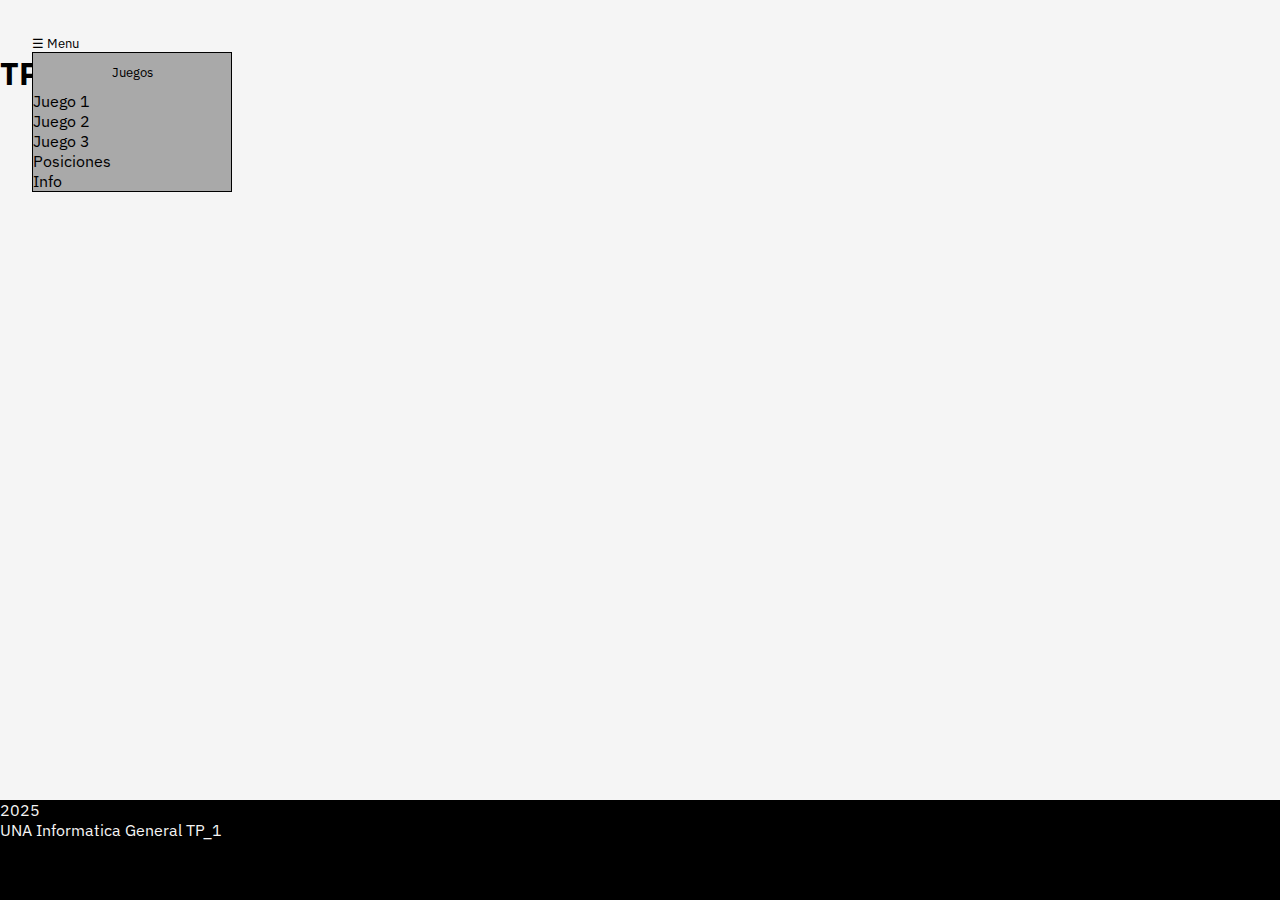
<file: index.html>
<!DOCTYPE html>
<html lang="en">
<head>
    <meta charset="UTF-8">
    <meta name="viewport" content="width=device-width, initial-scale=1.0">
    <link rel="preconnect" href="https://fonts.googleapis.com">
    <link rel="preconnect" href="https://fonts.gstatic.com" crossorigin>
    <link href="https://fonts.googleapis.com/css2?family=IBM+Plex+Sans:ital,wght@0,100..700;1,100..700&display=swap" rel="stylesheet">
    <link rel="stylesheet" href="estilos/estilos.css">
    <title>TP_1 Umabali Granado Diaz</title>
</head>
<body>
    <div class="contenedor">
        <header>
            <nav class="navbar" aria-label="Menú principal">
                <button id="btn_mainmenu"class="btn_menu" aria-controls="main-menu"> 
                    ☰ Menu
                </button>
                <ul id="main_menu" class="menu">
                    <li class="submenu_juegos">
                        <button id="btn_juego" class="btn_menu">Juegos</button>
                        <ul>
                            <li><a role="menuitem" href="#">Juego 1</a></li>
                            <li><a role="menuitem" href="#">Juego 2</a></li>
                            <li><a role="menuitem" href="#">Juego 3</a></li>
                        </ul>
                    </li> 
                    <li><a role="menuitem" href="#">Posiciones</a></li>
                    <li><a role="menuitem" href="#">Info</a></li>
                </ul>
            </nav>
            <h1>TP_1</h1>
        </header>
        <main>
            <h1></h1>
            <p></p>
        </main>
        <footer>
            <p>2025</p>
            <p>UNA Informatica General TP_1</p>
        </footer>
    </div>
</body>
</html>
</file>
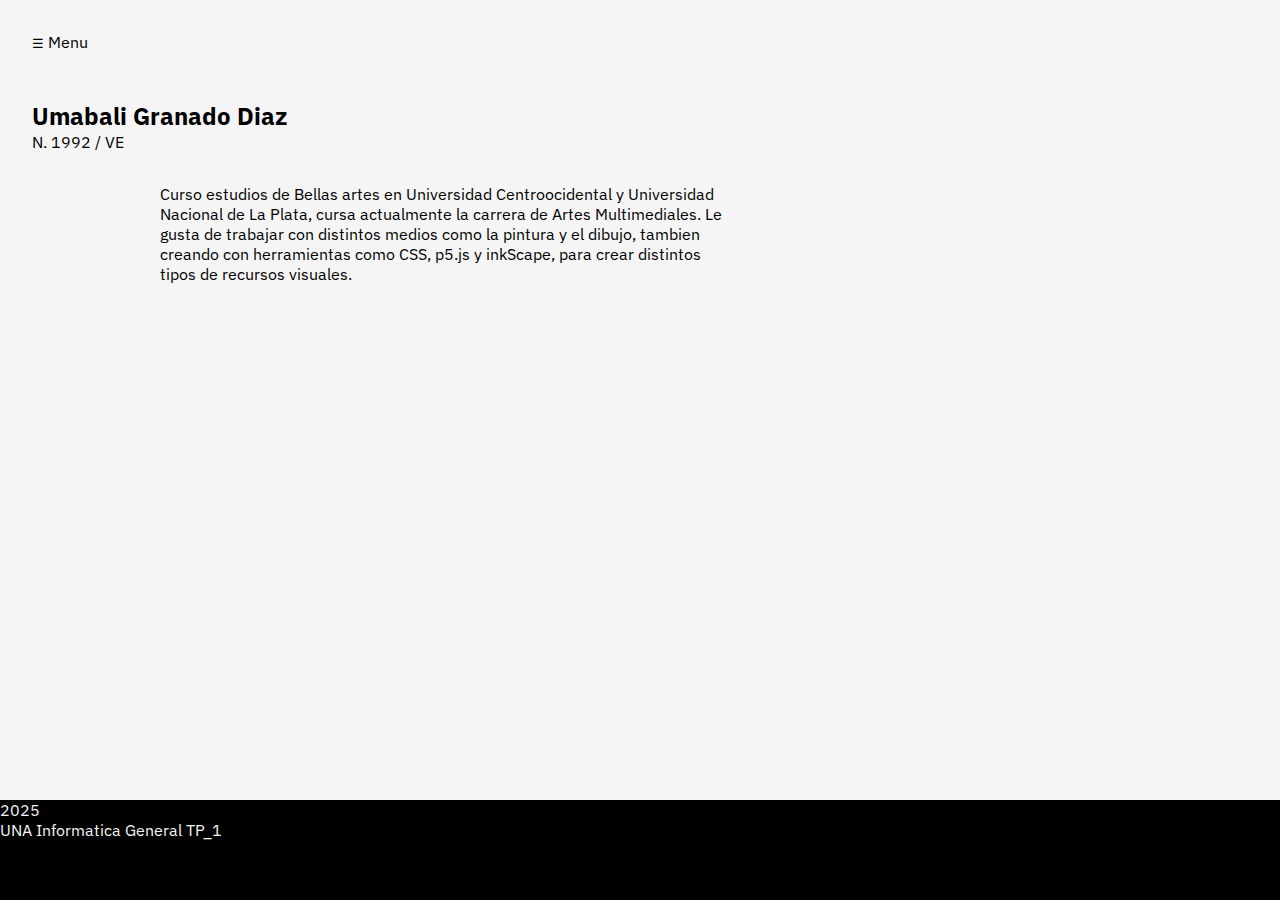
<file: info.html>
<!DOCTYPE html>
<html lang="en">
<head>
    <meta charset="UTF-8">
    <meta name="viewport" content="width=device-width, initial-scale=1.0">
    <link rel="preconnect" href="https://fonts.googleapis.com">
    <link rel="preconnect" href="https://fonts.gstatic.com" crossorigin>
    <link href="https://fonts.googleapis.com/css2?family=IBM+Plex+Sans:ital,wght@0,100..700;1,100..700&display=swap" rel="stylesheet">
    <link rel="stylesheet" href="estilos/estilos.css">
    <title>TP_1 Umabali Granado Diaz</title>
</head>
<body>
    <div class="contenedor">
        <header>
            <nav class="navbar" aria-label="Menú principal">
                <p>
                    <button id="btn_mainmenu" class="btn_menu" aria-controls="main-menu"> ☰ </button>
                    Menu
                </p>
                <ul id="main_menu" class="menu">
                    <li class="item_menu"><a role="menuitem" href="index.html">Inicio</a></li>
                    <li class="submenu_juegos item_menu" >
                        <button id="btn_juego" class="btn_menu">Juegos</button>
                        <ul class="list_juegos"> 
                            <li class="subitem_menu"><a role="menuitem" href="#">Juego 1</a></li>
                            <li class="subitem_menu"><a role="menuitem" href="#">Juego 2</a></li>
                            <li class="subitem_menu"><a role="menuitem" href="#">Juego 3</a></li>
                        </ul>
                    </li> 
                    <li class="item_menu"><a role="menuitem" href="#">Posiciones</a></li>
                    <li class="item_menu"><a role="menuitem" href="#">Info</a></li>
                </ul>
            </nav>
            
        </header>
        <main>
            <h2 class="info_title">Umabali Granado Diaz</h2>
            <p>N. 1992 / VE</p>
            <p class="info_p">Curso estudios de Bellas artes en Universidad Centroocidental y Universidad Nacional de La Plata, cursa actualmente 
                la carrera de Artes Multimediales. Le gusta de trabajar con distintos medios como la pintura y el dibujo, tambien creando 
            con herramientas como CSS, p5.js y inkScape, para crear distintos tipos de recursos visuales.</p>
        </main>
        <footer>
            <p>2025</p>
            <p>UNA Informatica General TP_1</p>
        </footer>
    </div>
</body>
<script src="script.js"></script>
</html>
</file>
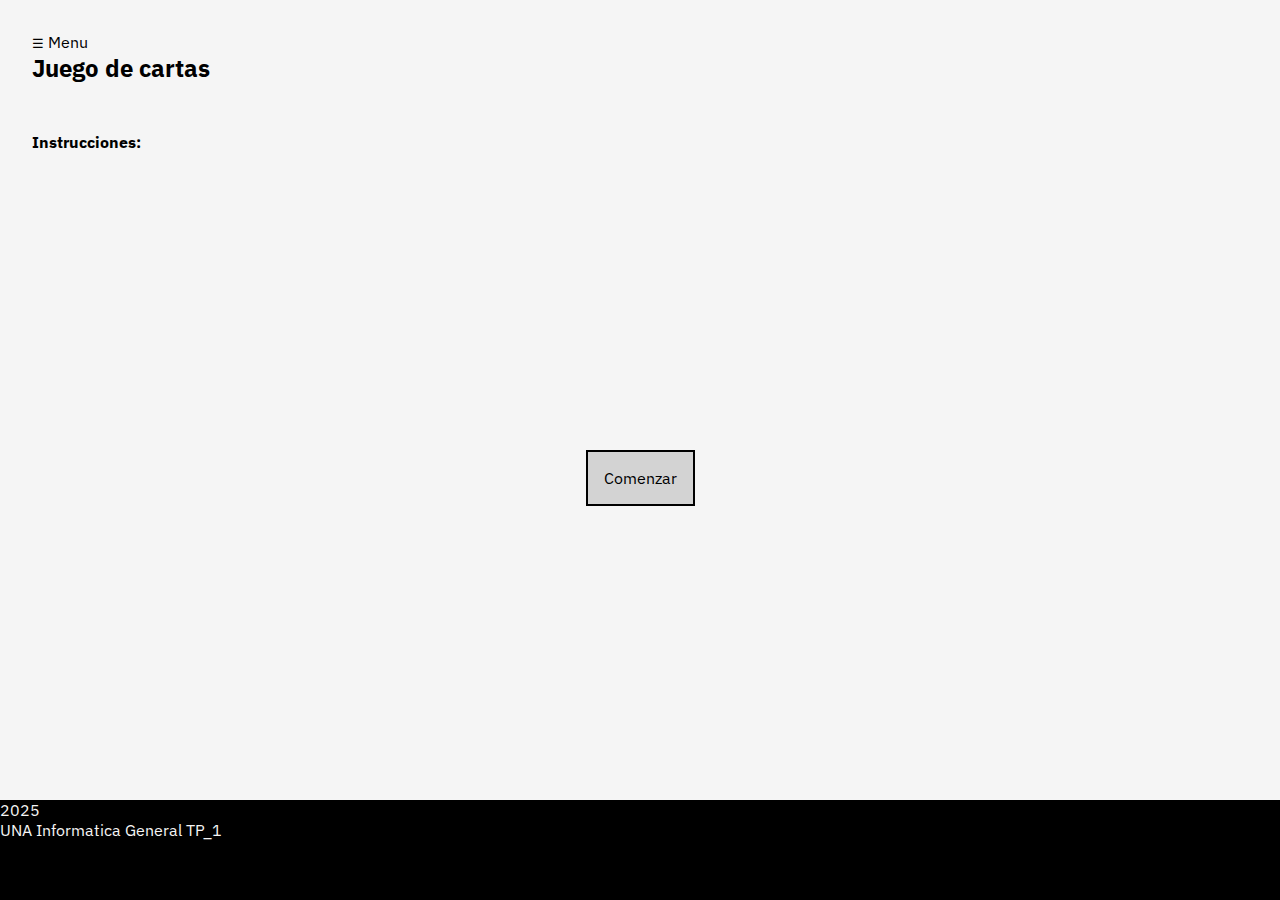
<file: juego_cartas.html>
<!DOCTYPE html>
<html lang="en">
<head>
    <meta charset="UTF-8">
    <meta name="viewport" content="width=device-width, initial-scale=1.0">
    <link rel="preconnect" href="https://fonts.googleapis.com">
    <link rel="preconnect" href="https://fonts.gstatic.com" crossorigin>
    <link href="https://fonts.googleapis.com/css2?family=IBM+Plex+Sans:ital,wght@0,100..700;1,100..700&display=swap" rel="stylesheet">
    <link rel="stylesheet" href="estilos/estilos.css">
    <title>TP_1 Umabali Granado Diaz</title>
</head>
<body>
    <div class="contenedor">
        <header>
            <nav class="navbar" aria-label="Menú principal">
                <p>
                    <button id="btn_mainmenu" class="btn_menu" aria-controls="main-menu"> ☰ </button>
                    Menu
                </p>
                <ul id="main_menu" class="menu">
                    <li class="submenu_juegos" >
                        <button id="btn_juego" class="btn_menu">Juegos</button>
                        <ul class="list_juegos"> 
                            <li class="subitem_menu"><a role="menuitem" href="juego_1.html">Juego 1</a></li>
                            <li class="subitem_menu"><a role="menuitem" href="#">Juego 2</a></li>
                            <li class="subitem_menu"><a role="menuitem" href="#">Juego 3</a></li>
                        </ul>
                    </li> 
                    <li class="item_menu"><a role="menuitem" href="#">Posiciones</a></li>
                    <li class="item_menu"><a role="menuitem" href="info.html">Info</a></li>
                </ul>
            </nav>    
        </header>
        <main>
            <h2>Juego de cartas</h2>
            <div class="instru_cartas">
                <h4>Instrucciones:</h4>
                <p>
                    Lorem ipsum dolor sit, amet consectetur adipisicing elit. Et ipsum at ipsa id adipisci obcaecati voluptatibus ut quidem eum dolor magnam rerum culpa atque tenetur, rem, doloribus ratione repudiandae molestias.
                    Nihil, fugiat cumque pariatur ratione dolorum sint, dicta ad nam consectetur est perferendis, perspiciatis ullam nemo nulla quos corporis amet vitae sequi illum voluptatum? Tenetur iusto laboriosam cupiditate quisquam aut.
                    Consequatur, consectetur delectus? Consectetur facere odio ducimus. Quae dolorum at, dolore reprehenderit repellat voluptas vel libero magnam nam nulla consectetur expedita saepe dolorem accusantium natus architecto molestiae sequi quo animi!
                </p>  
            </div>
            <button class="btn_comenzar">Comenzar</button>
            <section class="tablero">
                
                <article class="zona_maquina">
                </article>

                <article class="zona_cartas">
                </article>

                <article class="zona_humano">        
                </article>
                
            </section>
            <button class="btn_repartir">Repartir</button>       
        </main>
        <footer>
            <p>2025</p>
            <p>UNA Informatica General TP_1</p>
        </footer>
    </div>
</body>
<script src="script.js"></script>
<script src="juego_cartas.js"></script>
</html>
</file>
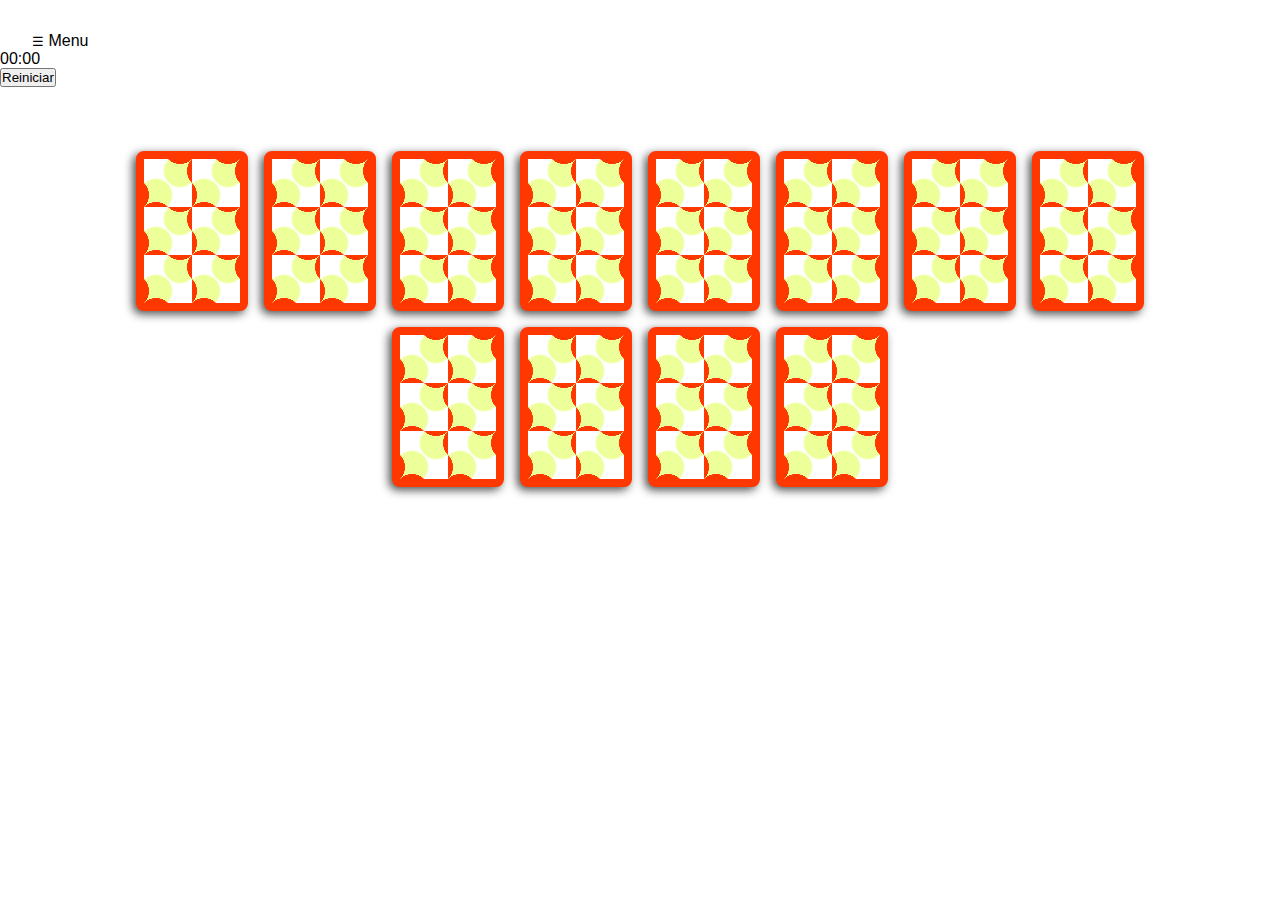
<file: memory.html>
<!DOCTYPE html>
<html lang="en">
<head>
    <meta charset="UTF-8">
    <meta name="viewport" content="width=device-width, initial-scale=1.0">
    <link rel="stylesheet"  type="text/css" href="estilos/estilos.css">
    <title>Document</title>
</head>
<body>
    <header>
        <nav class="navbar" aria-label="Menú principal">
            <p>
                <button id="btn_mainmenu" class="btn_menu" aria-controls="main-menu"> ☰ </button> Menu
            </p>
            <ul id="main_menu" class="menu">
                <li class="submenu_juegos" >
                    <button id="btn_juego" class="btn_menu">Juegos</button>
                    <ul class="list_juegos"> 
                        <li class="subitem_menu"><a role="menuitem" href="juego_cartas.html">Cartas</a></li>
                        <li class="subitem_menu"><a role="menuitem" href="memory.html">Memory</a></li>
                    </ul>
                </li> 
                <li class="item_menu"><a role="menuitem" href="#">Posiciones</a></li>
                <li class="item_menu"><a role="menuitem" href="info.html">Info</a></li>
            </ul>
        </nav>    
    </header>
    <section class="timer">00:00</section>
    <section class="reiniciar_juego"><button>Reiniciar</button></section>
    <div class="contenedor_memory">
     
        <section class="mesa">
       
        </section>
    </div>
    <script src="memory.js"></script>
    <script src="script.js"></script>
    <script src="timer.js"></script>
</body>
</html>
</file>
<file: estilos/estilos.css>
* {
    font-family: "IBM Plex Sans", sans-serif;
    margin: 0; 
    padding: 0; 
    box-sizing: border-box;
}

.contenedor {
    background-color: whitesmoke;
    color: black;
    display: flex;
    flex-direction: column;  
    min-height: 100vh;
}

.contenedor_memory{
    display: flex;
    flex-direction: column;
    justify-items: center;
    align-items: center;  
    min-height: 100%;
    padding-top: 4rem;
}

ul { 
    list-style: none; 
}

a { 
    text-decoration: none;
    color: black;
}

main {
    flex: 1; 
    padding: 0 2rem 0 2rem ;  
}

.btn_menu {
    background: none;
    border: none;
    cursor: pointer;
}

.navbar {
    padding: 2rem 0 0 2rem
}

.menu {
    position: absolute;
    display: flex;
    flex-direction: column;
    z-index: 100;
    background-color: rgb(169, 169, 169);
    width: 200px;
    border: 1px solid #000000;
}

.item_menu,
.subitem_menu {
  width: 100%; 
  border: 1px solid black;
}

.subitem_menu {
    padding-left: 1rem;
}

.item_menu a,
.subitem_menu a, #btn_juego {
  display: block;           
  width: 100%;              
  padding: 10px 15px;      
  text-decoration: none;
  transition: background 0.3s ease, color 0.3s ease;
}

.subitem_menu a:hover, .item_menu a:hover, #btn_juego:hover {
  background: black;
  color: white;
}

.main_title, .info_title {
    margin-top: 3rem;
}

.main_p {
    margin: 3rem 8rem 0rem 8rem ;
    text-align: center;
}

.main_img {
    width: 100%;
    height: 25dvh;
    margin: 3rem 0 3rem 0;
    object-fit: cover;
}

.instru_cartas {
    height: 12rem;
    padding-top: 3rem ;
}

.instru_cartas p {
    opacity: 0;
    transform: translateY(-15px);
    max-height: 0;
    overflow: hidden;
    transition: transform 0.6s ease-in-out, opacity 0.6s ease-in-out;
}

.instru_cartas:hover p {
    opacity: 1;
    transform: translateY(0);
    max-height: 12rem;
}

.tablero {
    width: 100%;
    height: 350px;
    background-color: green;
    display: none;
    margin-bottom: 1rem;
    border: 20px solid brown;
    border-radius: 4rem;
}

.cartas {
    background-color: white;
    border: 5px solid black ;
    border-radius: 0.5rem;
    font-size: 2rem;
    width: 110px;
    height: 140px;
    display: flex;
    justify-content: center;
    align-items: center;
   
}

.cartas_dorso {
    display: flex;
    justify-content: center;
    align-items: center;
    background: black;
    width: 110px;
    height: 140px;
    font-size: 0;
    border: 5px solid white ;
    border-radius: 0.5rem;
}

.zona_maquina, .zona_cartas, .zona_humano {
    display: flex;
    height: 100%; 
    padding: 2rem;   
}

.zona_maquina { 
    display: flex;
    justify-content: center;
    align-items: flex-start;
    width: 30%; 
    flex: 1;
    gap: 10px;
}

.zona_cartas { 
    position: relative;
    width: 34%; 
    flex: 2; 
    flex-wrap: wrap;
    height: 100%;
}

.zona_cartas > .cartas_dorso {
    position: absolute;
    top: 30%;
    left: 25%;
}

.zona_humano { 
    display: flex;
    justify-content: center;
    align-items: flex-end;
    width: 30%; 
    flex: 1; 
    gap: 10px;
}

.btn_comenzar, .btn_repartir {
    position: sticky;
    top: 50%;
    margin: 0 auto;
    display: block;
    padding: 1rem;
    background-color: lightgray;
    border: solid 2px black;
    font-size: 1rem;
}

.btn_repartir {
    display: none;
    z-index: 20;
    margin-bottom: 2rem;
}

.btn_comenzar:hover, .btn_repartir:hover {
    background-color: gray;
    color: white;
    border: solid 3px black;
}

.info_section {
    display: flex;
    flex-direction: row;
    align-items: center
}

.info_img {
    width: 15%;
    padding: 2rem 0rem;
}

.info_p  {
    padding: 2rem 8rem;
    width: 68%;
}

.mesa {
    display: flex;
    flex-wrap: wrap;
    align-content: center;
    align-items: center;
    justify-content: center;
    max-width: 70rem;
    gap: 1rem; 
}

.tarjeta {
  --s: 3rem; 
  --c1: #ecff99;
  --c2: #ff3700;
   background:
    radial-gradient(closest-corner at -25% 25%, var(--c2) 99%, transparent 101%),
    radial-gradient(closest-corner at 25% -25%, var(--c2) 99%, transparent 101%),
    radial-gradient(closest-corner at 125% 75%, var(--c2) 99%, transparent 101%),
    radial-gradient(closest-corner at 75% 125%, var(--c2) 99%, transparent 101%),
    radial-gradient(closest-corner at 75% 75%, var(--c1) 90%, transparent 100%),
    radial-gradient(closest-corner at 25% 25%, var(--c1) 90%, transparent 100%);
  background-size: var(--s) var(--s);
}

.tarjeta, .tarjeta_frente {
    display: flex;
    justify-content: center;
    align-items: center;
    border-radius: 0.5rem;
}

.tarjeta {
    height: 10rem;
    width: 7rem;
    background-color: white;
    border-radius: 0.5rem;
    box-shadow: 3px 3px 10px rgba(0,0,0,0.7);
    border: 8px solid #ff3700;
    cursor: pointer;
    position: relative;
    transform-style: preserve-3d; 
    transition: transform 0.8s;   
    transform: rotateY(180deg);
    transition: opacity 0.8s ease-in-out, transform 0.8s;
    opacity: 1;   
}

.tarjeta img {
  width: 100%;
  height: 100%;
  object-fit: cover;
  display: block;
  overflow: hidden;
}

.tarjeta_frente {
    backface-visibility: hidden;
    position: absolute;
    width: 100%;
    height: 100%;
    background-color: antiquewhite;  
}

.tarjeta.tarjeta_acertada {
    opacity: 0;
}

.tarjeta.voltear {
    transform: rotateY(0deg);
}

.emoji {
    font-size: 3rem;
}

.cont_estadisticas {
    font-size: 2rem;
    color: brown ;
    margin: 2rem 3rem 0 3rem;
    display: flex;
    flex-direction: row;
    justify-content: space-evenly
}

.btn_reiniciar {
    padding: 1rem;
    background-color: lightgray;
    color: black;
    border-radius: 0.5rem;
    font-size: 1rem;
}

.btn_reiniciar:hover {
    background-color: gray;
    color: white;
    border: solid 3px black;
}

footer {
    height: auto;
    min-height: 100px;
    width: 100%;
    background-color: black;
    color: whitesmoke;
}

@media (max-width: 568px) {
    
    .main_p {
        margin: 3rem 4rem 0rem 4rem ;
        text-align: left;
    }

    .info_section {
    display: flex;
    flex-direction: column;
    }

    .info_img {
    width: 50dvw;
    padding-bottom: 2rem;
    margin: 0;
    }

    .info_p  {
    padding: 2rem 0;
    }

    .tarjeta {
    --s: 1.5rem; 
    height: 7rem;
    width: 5rem;
    }

}
</file>
